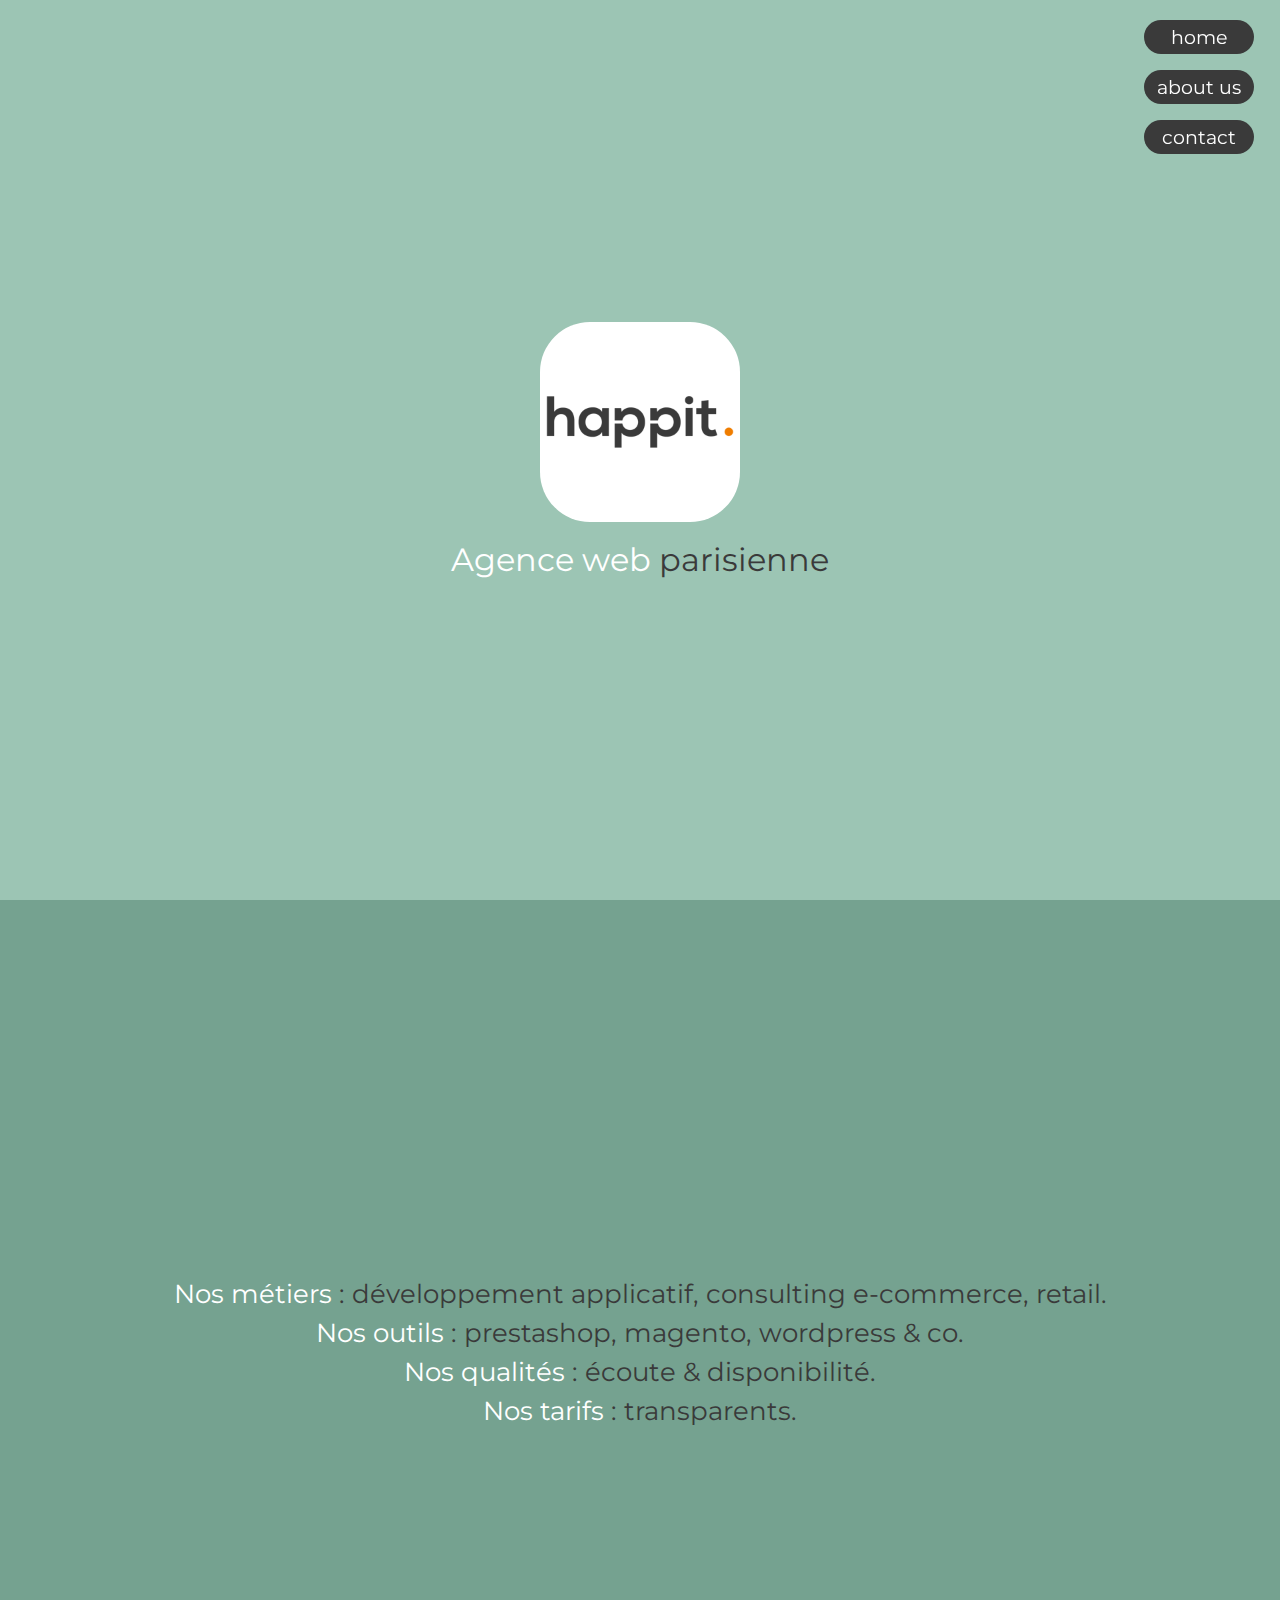
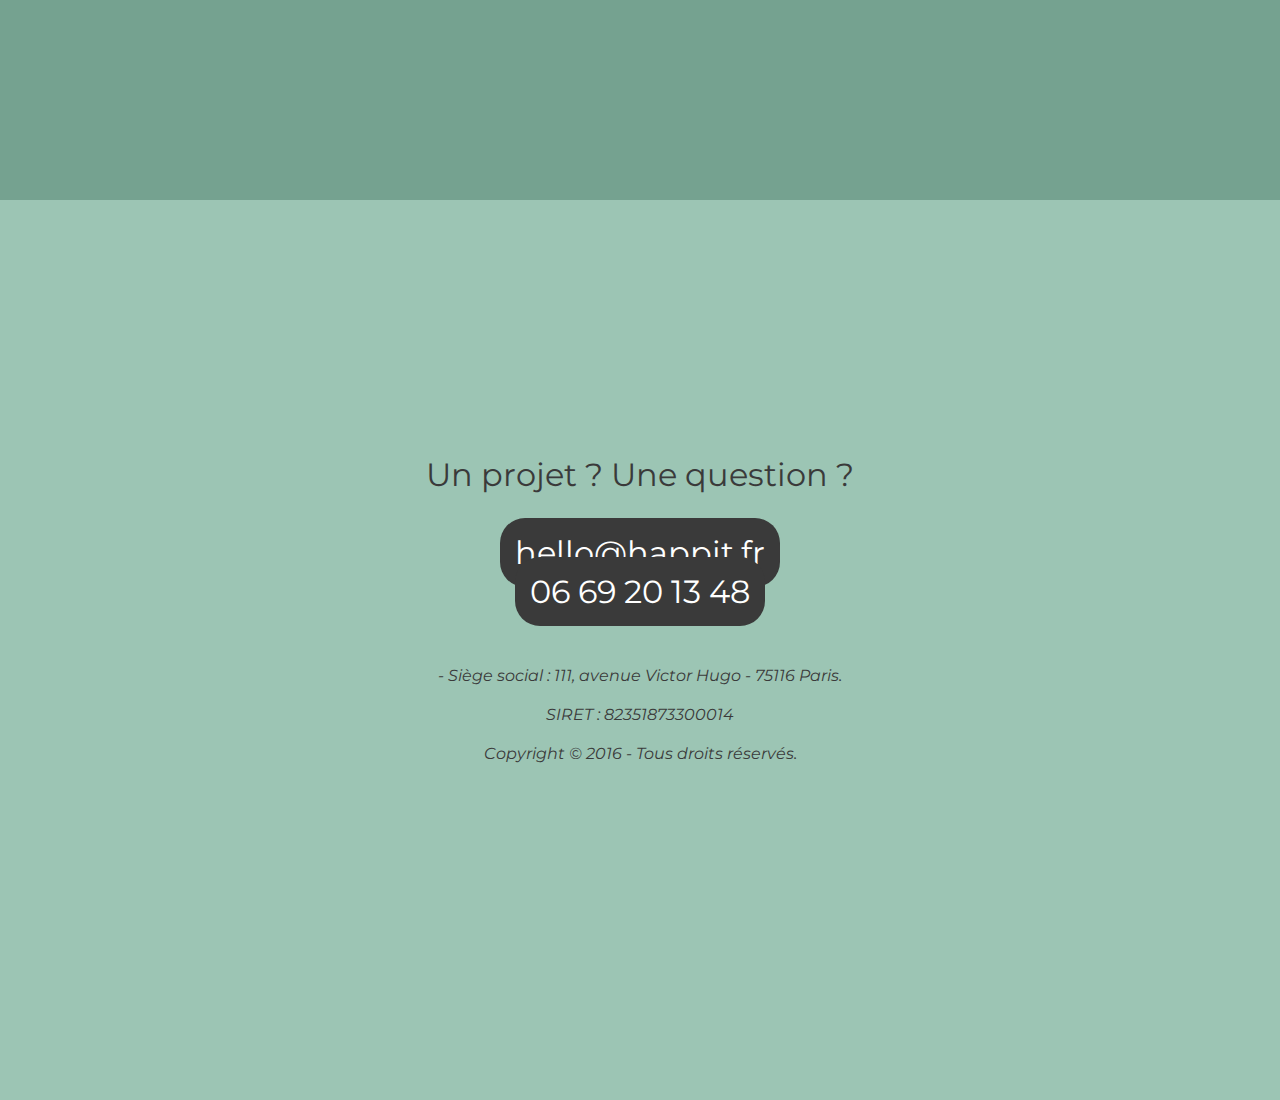
<file: index.html>
<!DOCTYPE html>
<html lang="fr">

<head>

    <meta charset="utf-8">
    <meta http-equiv="X-UA-Compatible" content="IE=edge">
    <meta name="viewport" content="width=device-width, initial-scale=1">
    <meta name="description" content="">
    <meta name="author" content="">

    <title>Happit - Agence web parisienne</title>
	<meta name="keywords" content="site, e-commerce, paris, agence web, prestashop, application mobile">
	<meta name="description" content="Happit, agence web basé dans le 16ème. Nous réalisons tout développement web, e-commerce ou application mobile.">

    <!-- Theme CSS -->
    <link href="style.css" rel="stylesheet">

    <!-- Custom Fonts -->
    <link href="https://fonts.googleapis.com/css?family=Montserrat:400,700" rel="stylesheet" type="text/css">
    <link href="https://fonts.googleapis.com/css?family=Lato:400,700,400italic,700italic" rel="stylesheet" type="text/css">

    <!-- HTML5 Shim and Respond.js IE8 support of HTML5 elements and media queries -->
    <!-- WARNING: Respond.js doesn't work if you view the page via file:// -->
    <!--[if lt IE 9]>
        <script src="https://oss.maxcdn.com/libs/html5shiv/3.7.0/html5shiv.js"></script>
        <script src="https://oss.maxcdn.com/libs/respond.js/1.4.2/respond.min.js"></script>
    <![endif]--><!-- Go to www.addthis.com/dashboard to customize your tools -->
	<link rel="icon" href="favicon.ico" />

</head>


<body class="page-home">

<a class="liens l1 js-scrollTo" href="#home">home</a> 
<a class="liens l2 js-scrollTo" href="#about">about us</a> 
<a class="liens l3 js-scrollTo" href="#contact">contact</a>

<div class="container fond1" id="home">
  <p>
  <img src="300x300.png" class="logo">
  <br>
  <span class="white">Agence web</span> parisienne</p>
  
</div>

<div class="container fond2" id="about">
  <br><br>
  <p>
  <span class="smaller">
  <span class="white">Nos métiers</span> : développement applicatif, consulting e-commerce, retail.<br>
  <span class="white">Nos outils</span> : prestashop, magento, wordpress & co.<br>
  <span class="white">Nos qualités</span> : écoute & disponibilité.<br>
  <span class="white">Nos tarifs</span> : transparents.
  </span>
  
  </p>
<!--<span class="fleche"><a class="js-scrollTo" href="#deux">⇓</a></span>
 -->
</div>
<div class="container fond1" id="pricing" style="display:none">
<p>
<span class="largeurfixe1"></span>
<span class="largeurfixe" style="color:white">Entreprise</span>
<br>
<span class="largeurfixe1">Forfait installation CMS</span>
<span class="largeurfixe">600€ HT</span>
<br>
<span class="largeurfixe1">Forfait installation thème</span>
<span class="largeurfixe">300€ HT</span>
<br>
<span class="largeurfixe1">Forfait installation paiement</span>
<span class="largeurfixe">300€ HT</span>
<br>
<span class="largeurfixe1">Développement/intégration</span>
<span class="largeurfixe">450€ HT</span>
<br>

<span class="largeurfixe1">Mission de consulting</span>
<span class="largeurfixe">450€ HT</span>
<br>

<span class="largeurfixe1">Forfait 4 newsletters/mois</span>
<span class="largeurfixe">450€ HT</span>
<br>

</p>

</div>
<div class="container fond1" id="contact">
  <p>Un projet ? Une question ?
  <br>
  <br><a class="hello" href="mailto:hello@happit.fr">hello@happit.fr</a>
  <br><a class="hello" href="tel:0669201348">06 69 20 13 48</a>
  <br>
  <br>
  <span class="adresse">- Siège social : 111, avenue Victor Hugo - 75116 Paris.<br>
  SIRET : 82351873300014<br>
  Copyright © 2016 - Tous droits réservés.
  </span>
  <br>
  <br>
  <br>
  <span class="none fb"><a href="https://www.facebook.com/happit86/" target="_blank">+ Facebook</a></span>
  <span class="none twitter"><a href="https://www.twitter.com/happit_" target="_blank">+ Twitter</a></span>
  </p>
<!--
<span class="fleche"><a class="js-scrollTo" href="#trois">⇓</a></span>
-->
  
</div>

<script src="https://ajax.googleapis.com/ajax/libs/jquery/1.10.2/jquery.min.js"></script>
<script>
  $(document).ready(function() {
    $('.js-scrollTo').on('click', function() { // Au clic sur un élément
      var page = $(this).attr('href'); // Page cible
      var speed = 750; // Durée de l'animation (en ms)
      $('html, body').animate( { scrollTop: $(page).offset().top }, speed ); // Go
      return false;
    });
  });
</script>

<script>
  (function(i,s,o,g,r,a,m){i['GoogleAnalyticsObject']=r;i[r]=i[r]||function(){
  (i[r].q=i[r].q||[]).push(arguments)},i[r].l=1*new Date();a=s.createElement(o),
  m=s.getElementsByTagName(o)[0];a.async=1;a.src=g;m.parentNode.insertBefore(a,m)
  })(window,document,'script','https://www.google-analytics.com/analytics.js','ga');

  ga('create', 'UA-83295314-1', 'auto');
  ga('send', 'pageview');

</script>

</body>

</html>
</file>
<file: style.css>
body{
	background: #9cc5b4;
	font-family: Montserrat;
	text-align: center;
	margin: 0 auto;
	color:#3a3a3a;
	font-size: 2em;
}

div {
  display: flex;
  min-height: 100vh;
}
p {
  margin: auto;
}

.largeurfixe{width: 200px;display:inline-block;font-size: .6em;}
.largeurfixe1{width: 200px;display:inline-block;font-size: .4em;}

.liens {
/* La transition s'applique à la fois sur la largeur et la hauteur, avec une durée d'une seconde. */
-webkit-transition: all 0.5s ease; /* Safari et Chrome */
-moz-transition: all 0.5s ease; /* Firefox */
-ms-transition: all 0.5s ease; /* Internet Explorer 9 */
-o-transition: all 0.5s ease; /* Opera */
transition: all 0.5s ease;
}
.liens:hover {
/* L'image est grossie de 25% */
-webkit-transform:scale(1.2); /* Safari et Chrome */
-moz-transform:scale(1.2); /* Firefox */
-ms-transform:scale(1.2); /* Internet Explorer 9 */
-o-transform:scale(1.2); /* Opera */
transform:scale(1.2);
}

.hello{background: #3a3a3a;border-radius:25px;width: 300px; padding: 15px;
-webkit-transition: all 1s ease; /* Safari et Chrome */
-moz-transition: all 1s ease; /* Firefox */
-ms-transition: all 1s ease; /* Internet Explorer 9 */
-o-transition: all 1s ease; /* Opera */
transition: all 1s ease;}
.hello:hover{color:#3a3a3a;background: #FFF;border-radius:25px;width: 300px; padding: 15px;
-webkit-transition: all 1s ease; /* Safari et Chrome */
-moz-transition: all 1s ease; /* Firefox */
-ms-transition: all 1s ease; /* Internet Explorer 9 */
-o-transition: all 1s ease; /* Opera */
transition: all 1s ease;}

.l1{position:fixed;top:0;right:2%;margin-top: 20px;}
.l2{position:fixed;top:30px;right:2%;margin-top: 40px;}
.l3{position:fixed;top:60px;right:2%;margin-top: 60px;}
.l4{position:fixed;top:90px;right:2%;margin-top: 80px;}

.liens{font-size: .6em;background: #3a3a3a;color:white;padding: 5px;border-radius:25px; width: 100px; text-align: center}
.none {display: none;}
/* deco */
div {
    background: #9cc5b4;
}

.fond1{background: #9cc5b4;}
.fond2{background: #75a290;}
.fond3{background: #4fbb90}

.fleche{
	position: absolute;
    width: 100%;
    height: 10%;
    margin-top: -5%;
    }

.smaller{font-size: 0.8em;}

a, a:hover, a:visited{color:white;text-decoration: none}

footer {position: absolute; bottom: 0; left: 0; right: 0}

.white{color:white;}
.orange{color:#ef7d00}
.fb{background: #3b5998;color:white;font-size: 0.5em;padding: 5px;width: 100px;}
.twitter{background: #4099FF;color:white;font-size: 0.5em;padding: 5px;}

.fb a{width: 100px;}
.logo{width:200px;
background: white;-webkit-border-radius: 50px;
-moz-border-radius: 50px;
border-radius: 50px;margin-bottom: 10px;}

.adresse{font-size: 0.5em; font-style: italic;}
/** mobile **/
@media screen and (max-width: 750px) {
	body{
		font-size: 1.3em;
		
	}
	
	p{width: 90%;}
	.logo{width:200px;
		background: white;-webkit-border-radius: 50px;
		-moz-border-radius: 50px;
	border-radius: 50px;margin-bottom: 30px;}	
	
	.fleche{font-size: 2em;margin-top: -20%;}

	.liens {display: none;}
	
}
</file>
